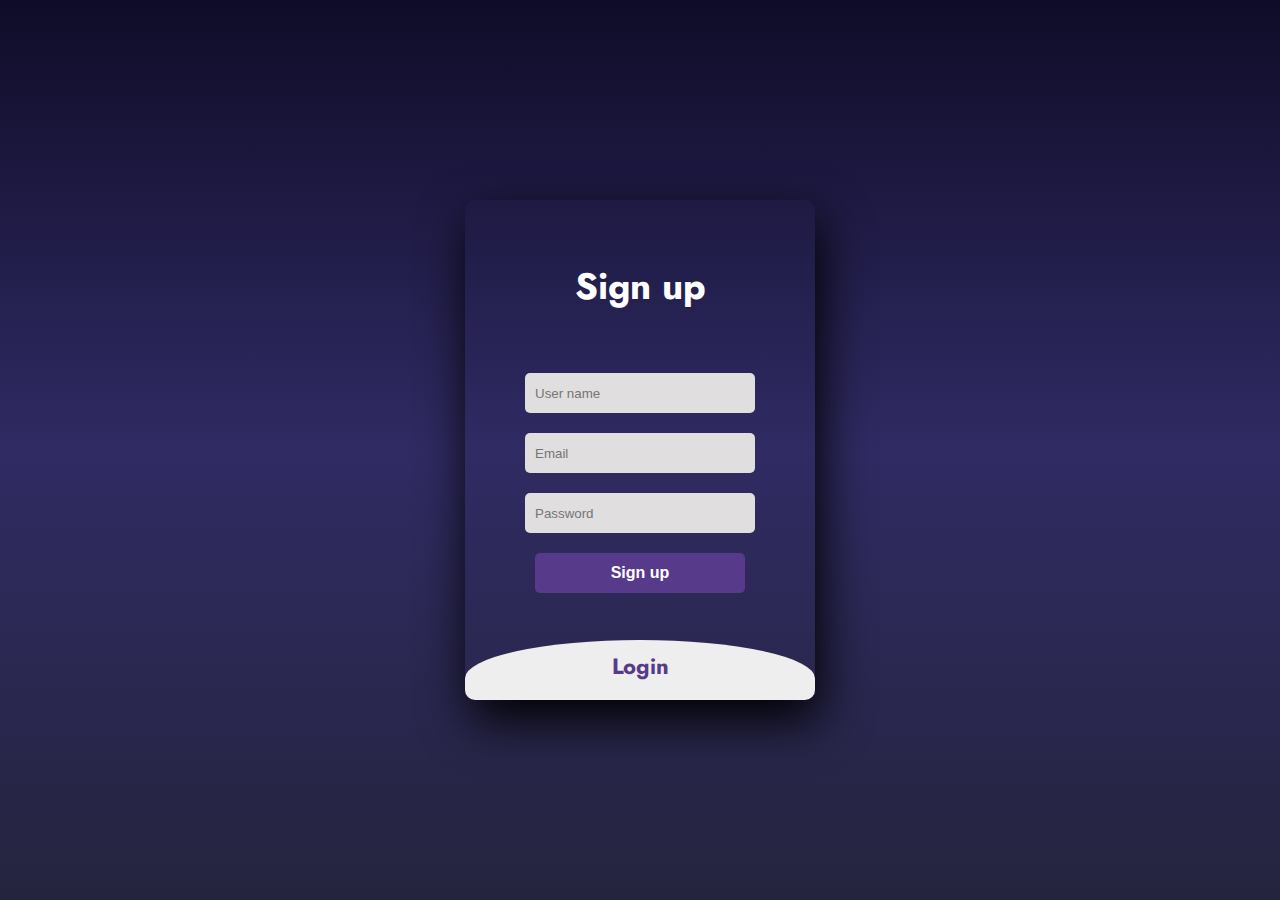
<file: index.html>
<!DOCTYPE html>
<html>
<head>
	<title>Slide Navbar</title>
	<link rel="stylesheet" type="text/css" href="test.css">
<link href="https://fonts.googleapis.com/css2?family=Jost:wght@500&display=swap" rel="stylesheet">
</head>
<body>
	<div class="main">  	
		<input type="checkbox" id="chk" aria-hidden="true">

			<div class="signup">
				<form>
					<label for="chk" aria-hidden="true">Sign up</label>
					<input type="text" name="txt" placeholder="User name" >
					<input type="email" name="email" placeholder="Email" >
					<input type="password" name="pswd" placeholder="Password" >
					<button>Sign up</button>
				</form>
			</div>

			<div class="login">
				<form>
					<label for="chk" aria-hidden="true">Login</label>
					<input type="email" name="email" placeholder="Email" >
					<input type="password" name="pswd" placeholder="Password" >
                    <a href="home.html"><button >login</button></a>
				</form>
			</div>
	</div>
</body>
</html>
</file>
<file: test.css>
body{
	margin: 0;
	padding: 0;
	display: flex;
	justify-content: center;
	align-items: center;
	min-height: 100vh;
	font-family: 'Jost', sans-serif;
	background: linear-gradient(to bottom, #0f0c29, #302b63, #24243e);
}
.main{
	width: 350px;
	height: 500px;
	background: red;
	overflow: hidden;
	background: url("https://doc-08-2c-docs.googleusercontent.com/docs/securesc/68c90smiglihng9534mvqmq1946dmis5/fo0picsp1nhiucmc0l25s29respgpr4j/1631524275000/03522360960922298374/03522360960922298374/1Sx0jhdpEpnNIydS4rnN4kHSJtU1EyWka?e=view&authuser=0&nonce=gcrocepgbb17m&user=03522360960922298374&hash=tfhgbs86ka6divo3llbvp93mg4csvb38") no-repeat center/ cover;
	border-radius: 10px;
	box-shadow: 5px 20px 50px #000;
}
#chk{
	display: none;
}
.signup{
	position: relative;
	width:100%;
	height: 100%;
}
label{
	color: #fff;
	font-size: 2.3em;
	justify-content: center;
	display: flex;
	margin: 60px;
	font-weight: bold;
	cursor: pointer;
	transition: .5s ease-in-out;
}
input{
	width: 60%;
	height: 20px;
	background: #e0dede;
	justify-content: center;
	display: flex;
	margin: 20px auto;
	padding: 10px;
	border: none;
	outline: none;
	border-radius: 5px;
}
button{
	width: 60%;
	height: 40px;
	margin: 10px auto;
	justify-content: center;
	display: block;
	color: #fff;
	background: #573b8a;
	font-size: 1em;
	font-weight: bold;
	margin-top: 20px;
	outline: none;
	border: none;
	border-radius: 5px;
	transition: .2s ease-in;
	cursor: pointer;
}
button:hover{
	background: #6d44b8;
}
.login{
	height: 460px;
	background: #eee;
	border-radius: 60% / 10%;
	transform: translateY(-180px);
	transition: .8s ease-in-out;
}
.login label{
	color: #573b8a;
	transform: scale(.6);
}

#chk:checked ~ .login{
	transform: translateY(-500px);
}
#chk:checked ~ .login label{
	transform: scale(1);	
}
#chk:checked ~ .signup label{
	transform: scale(.6);
}
</file>
